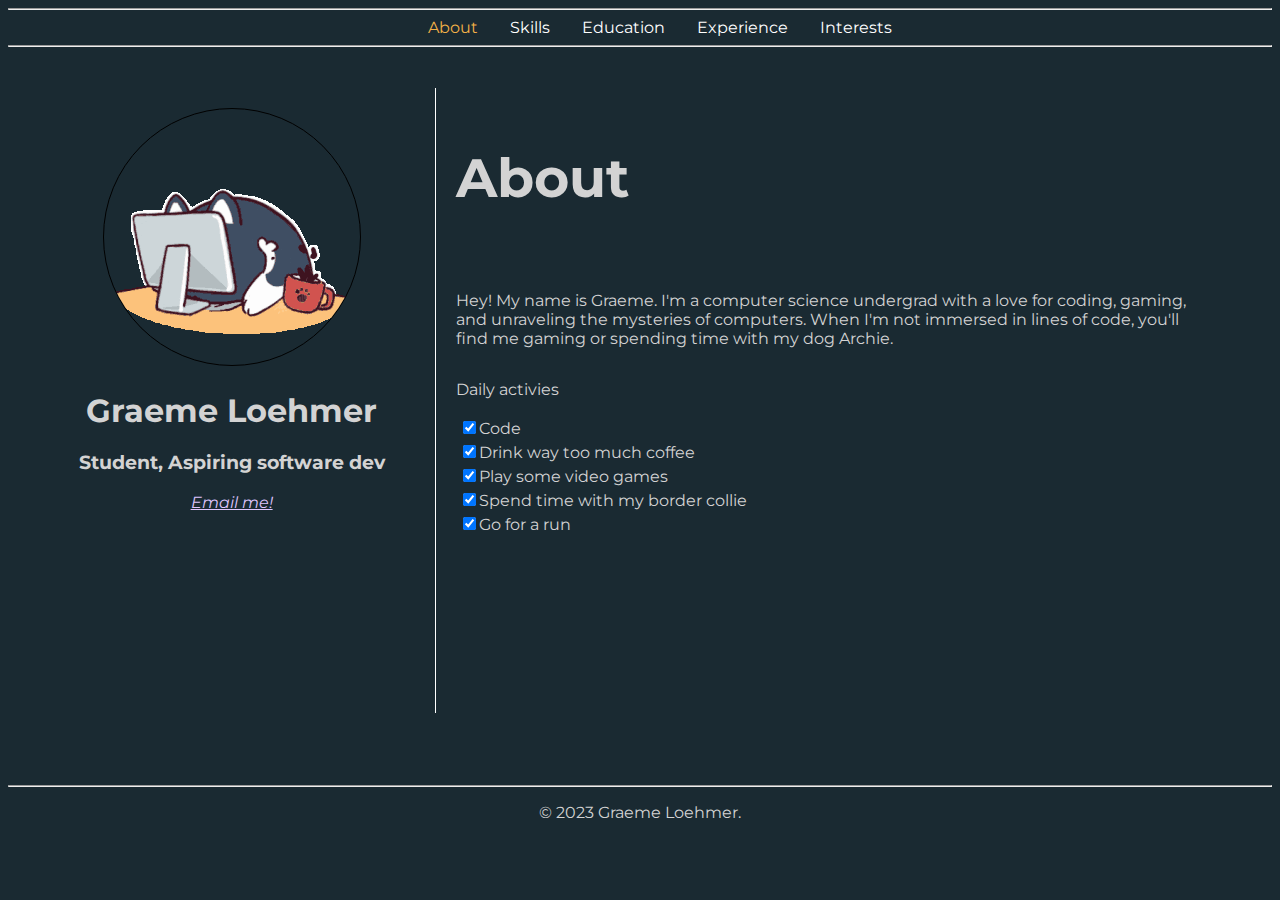
<file: index.html>
<!DOCTYPE html>
<html lang="en">
  <head>
    <meta charset="UTF-8" />
    <meta name="viewport" content="width=device-width, initial-scale=1.0" />
    <title>About</title>
    <link rel="stylesheet" href="style.css" />
  </head>
  <body id="home">
    <header>
      <hr class="hr1" />
      <div class="navBar">
        <ul class="links">
          <li><a id="navHome" href="index.html">About</a></li>
          <li><a id="navSkills" href="skills.html">Skills</a></li>
          <li><a id="navEdu" href="education.html">Education</a></li>
          <li><a id="navExper" href="experience.html">Experience</a></li>
          <li><a id="navInter" href="interests.html">Interests</a></li>
        </ul>
      </div>
      <hr class="hr1" />
    </header>
    <section class="container">
      <section class="basicInfo">
        <div class="info">
          <div class="photo">
            <img src="/img/angry-2498_256.gif" alt="gif" />
          </div>
          <div class="myName">
            <h1>Graeme Loehmer</h1>
          </div>
          <div class="attribute">
            <h3>Student, Aspiring software dev</h3>
          </div>
          <address>
            <a href="mailto:graeme.loehmer@gmail.com">Email me!</a>
          </address>
        </div>
      </section>
      <section class="about">
        <div class="aboutTitle">
          <h1>About</h1>
        </div>
        <div class="aboutMe">
          <p>
            Hey! My name is Graeme. I'm a computer science undergrad with a love
            for coding, gaming, and unraveling the mysteries of computers. When
            I'm not immersed in lines of code, you'll find me gaming or spending
            time with my dog Archie.
          </p>
        </div>
        <div class="checkbox">
          <table>
            <tbody>
              <p>Daily activies</p>
              <tr>
                <td><input type="checkbox" checked />Code</td>
              </tr>
              <tr>
                <td>
                  <input type="checkbox" checked />Drink way too much coffee
                </td>
              </tr>
              <tr>
                <td><input type="checkbox" checked />Play some video games</td>
              </tr>
              <tr>
                <td>
                  <input type="checkbox" checked />Spend time with my border
                  collie
                </td>
              </tr>
              <tr>
                <td><input type="checkbox" checked />Go for a run</td>
              </tr>
            </tbody>
          </table>
        </div>
      </section>
    </section>
    <footer>
      <hr />
      <p>&copy; 2023 Graeme Loehmer.</p>
    </footer>
  </body>
</html>
</file>
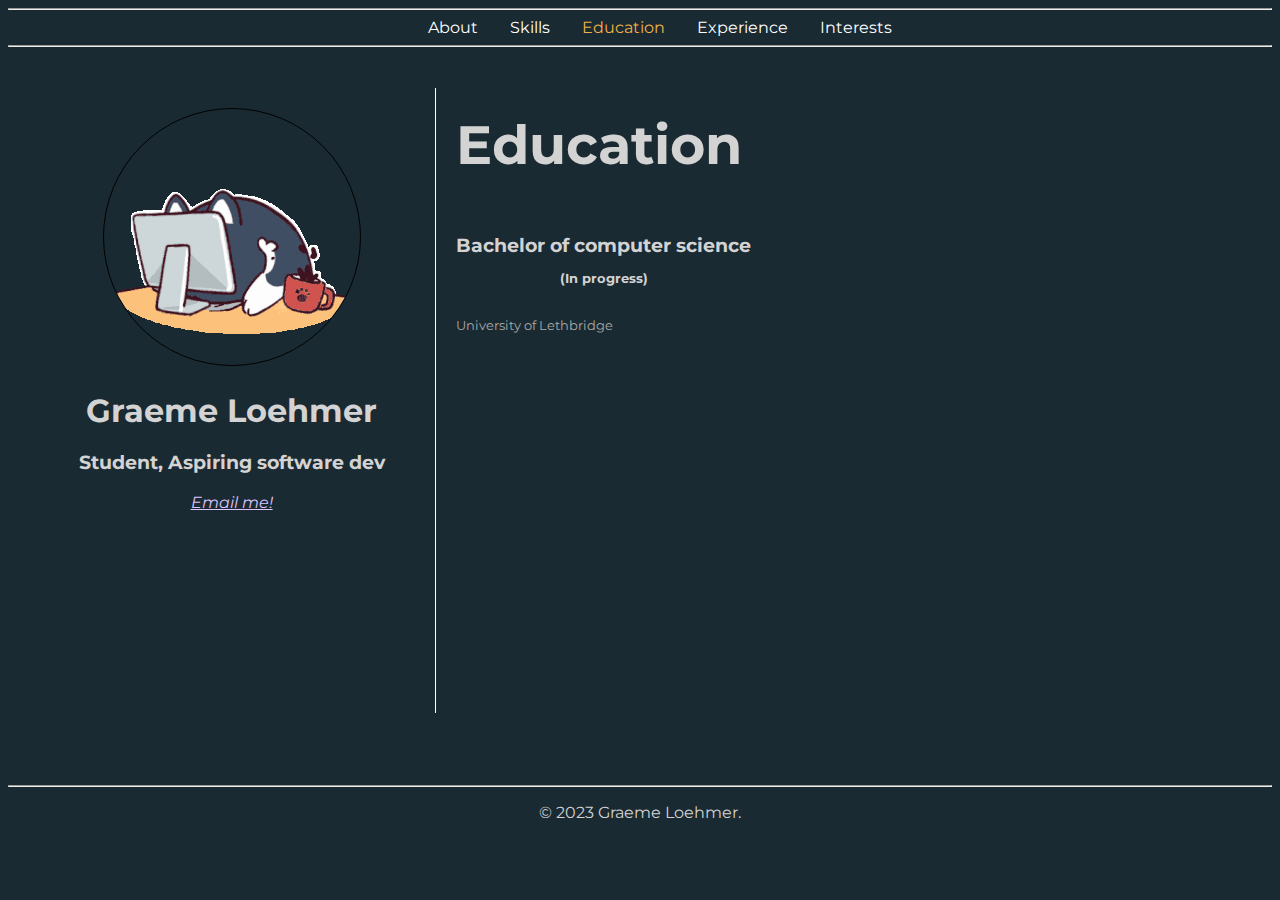
<file: education.html>
<!DOCTYPE html>
<html lang="en">
  <head>
    <meta charset="UTF-8" />
    <meta name="viewport" content="width=device-width, initial-scale=1.0" />
    <title>Education</title>
    <link rel="stylesheet" href="style.css" />
  </head>
  <body id="edu">
    <header>
      <hr class="hr1" />
      <div class="navBar">
        <ul class="links">
          <li><a id="navHome" href="index.html">About</a></li>
          <li><a id="navSkills" href="skills.html">Skills</a></li>
          <li><a id="navEdu" href="education.html">Education</a></li>
          <li><a id="navExper" href="experience.html">Experience</a></li>
          <li><a id="navInter" href="interests.html">Interests</a></li>
        </ul>
      </div>
      <hr class="hr1" />
    </header>
    <section class="container">
      <section class="basicInfo">
        <div class="info">
          <div class="photo">
            <img src="/img/angry-2498_256.gif" alt="gif" />
          </div>
          <div class="myName">
            <h1>Graeme Loehmer</h1>
          </div>
          <div class="attribute">
            <h3>Student, Aspiring software dev</h3>
          </div>
          <address>
            <a href="mailto:graeme.loehmer@gmail.com">Email me!</a>
          </address>
        </div>
      </section>
      <section class="edu">
        <div class="eduTitle">
          <h1>
            <h1>Education</h1>
          </h1>
        </div>
        <div class="edu1">
          <h3>
            Bachelor of computer science <br />
            <p>(In progress)</p>
          </h3>
          <br />
        </div>
        <div class="uni">
          <sub>University of Lethbridge</sub>
        </div>
      </section>
    </section>
    <footer>
      <hr />
      <p>&copy; 2023 Graeme Loehmer.</p>
    </footer>
  </body>
</html>
</file>
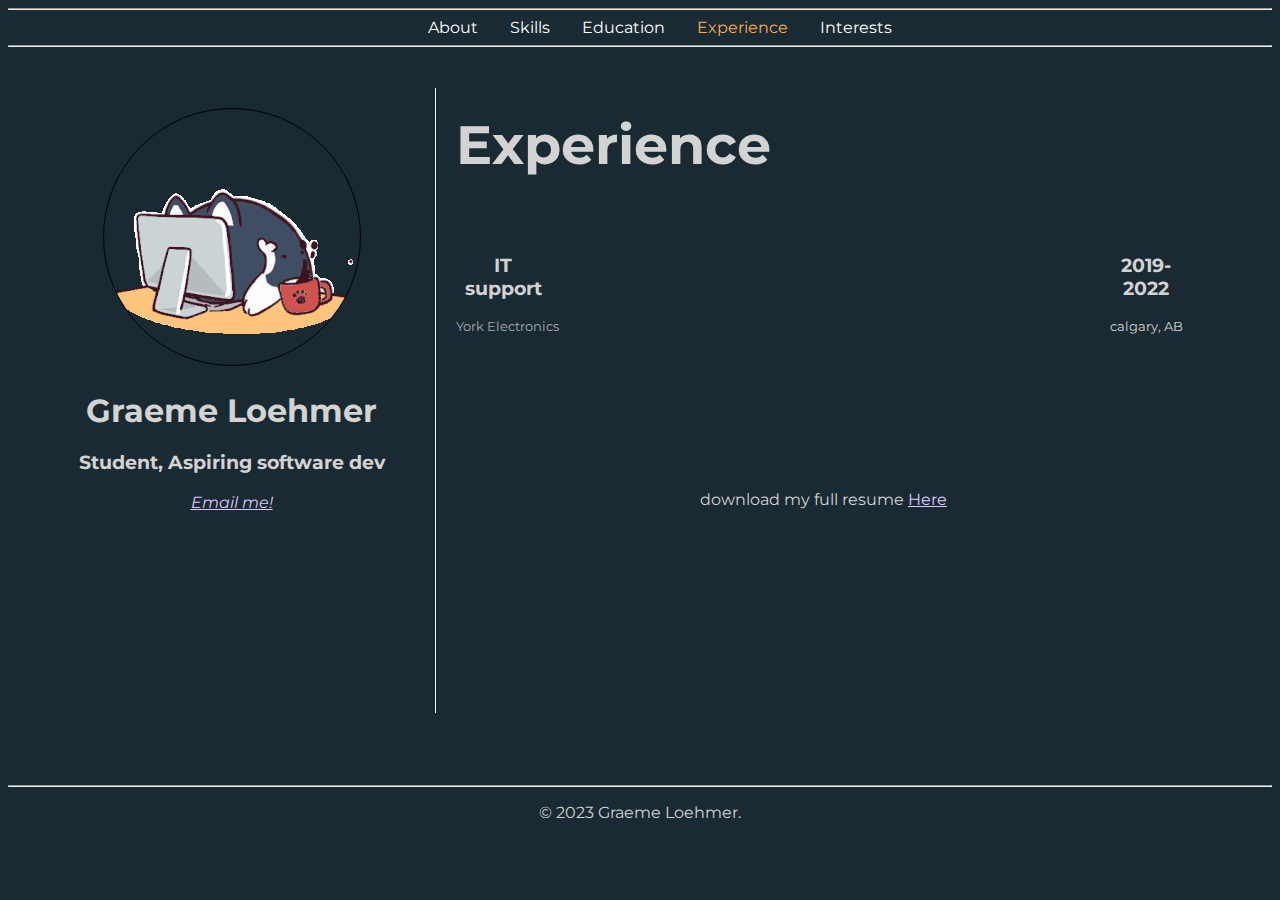
<file: experience.html>
<!DOCTYPE html>
<html lang="en">
  <head>
    <meta charset="UTF-8" />
    <meta name="viewport" content="width=device-width, initial-scale=1.0" />
    <title>Experience</title>
    <link rel="stylesheet" href="style.css" />
  </head>
  <body id="exper">
    <header>
      <hr class="hr1" />
      <nav class="navBar">
        <ul class="links">
          <li><a id="navHome" href="index.html">About</a></li>
          <li><a id="navSkills" href="skills.html">Skills</a></li>
          <li><a id="navEdu" href="education.html">Education</a></li>
          <li><a id="navExper" href="experience.html">Experience</a></li>
          <li><a id="navInter" href="interests.html">Interests</a></li>
        </ul>
      </nav>
      <hr />
    </header>
    <section class="container">
      <section class="basicInfo">
        <div class="info">
          <div class="photo">
            <img src="/img/angry-2498_256.gif" alt="gif" />
          </div>
          <div class="myName">
            <h1>Graeme Loehmer</h1>
          </div>
          <div class="attribute">
            <h3>Student, Aspiring software dev</h3>
          </div>
          <address>
            <a href="mailto:graeme.loehmer@gmail.com">Email me!</a>
          </address>
        </div>
      </section>
      <section class="edu">
        <div class="experTitle">
          <h1>
            <h1>Experience</h1>
          </h1>
        </div>
        <section class="exp">
          <div class="role">
            <h3>IT support</h3>
            <h3>2019-2022</h3>
          </div>
          <div class="company">
            <sub>York Electronics</sub>
            <sub>calgary, AB</sub>
          </div>
          <div class="resume">
            <p>
              download my full resume
              <a href="resume/My resume.pdf" download>Here</a>
            </p>
          </div>
        </section>
      </section>
    </section>
    <footer>
      <hr />
      <p>&copy; 2023 Graeme Loehmer.</p>
    </footer>
  </body>
</html>
</file>
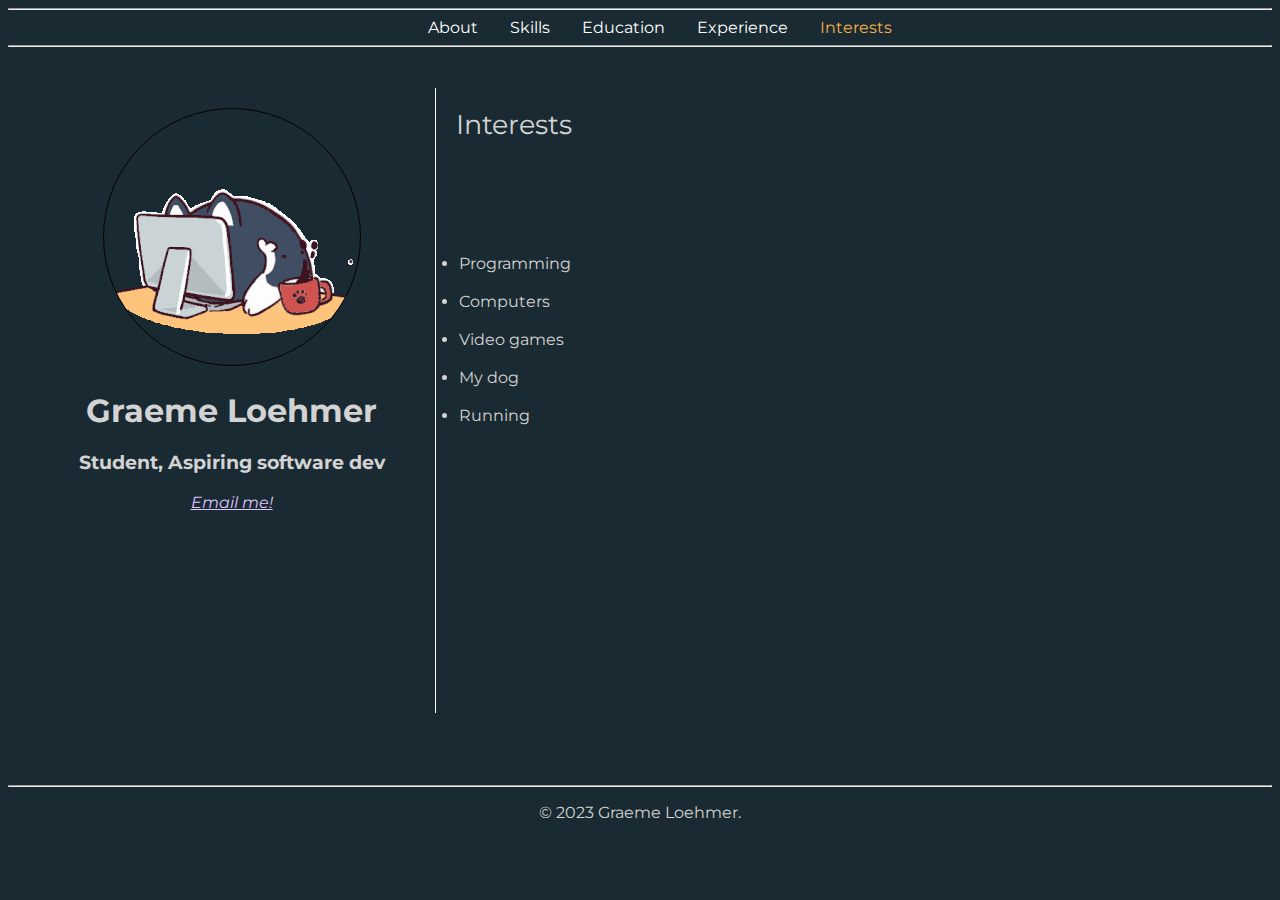
<file: interests.html>
<!DOCTYPE html>
<html lang="en">
  <head>
    <meta charset="UTF-8" />
    <meta name="viewport" content="width=device-width, initial-scale=1.0" />
    <title>Interests</title>
    <link rel="stylesheet" href="style.css" />
  </head>
  <body id="inter">
    <header>
      <hr class="hr1" />
      <div class="navBar">
        <ul class="links">
          <li><a id="navHome" href="index.html">About</a></li>
          <li><a id="navSkills" href="skills.html">Skills</a></li>
          <li><a id="navEdu" href="education.html">Education</a></li>
          <li><a id="navExper" href="experience.html">Experience</a></li>
          <li><a id="navInter" href="interests.html">Interests</a></li>
        </ul>
      </div>
      <hr class="hr1" />
    </header>
    <section class="container">
      <section class="basicInfo">
        <div class="info">
          <div class="photo">
            <img src="/img/angry-2498_256.gif" alt="gif" />
          </div>
          <div class="myName">
            <h1>Graeme Loehmer</h1>
          </div>
          <div class="attribute">
            <h3>Student, Aspiring software dev</h3>
          </div>
          <address>
            <a href="mailto:graeme.loehmer@gmail.com">Email me!</a>
          </address>
        </div>
      </section>
      <section class="interests">
        <div class="interTitle">Interests</div>
        <div class="myInter">
          <table>
            <tbody>
              <tr>
                <td>
                  <li>Programming</li>
                </td>
              </tr>
              <tr>
                <td>
                  <li>Computers</li>
                </td>
              </tr>
              <tr>
                <td>
                  <li>Video games</li>
                </td>
              </tr>
              <tr>
                <td>
                  <li>My dog</li>
                </td>
              </tr>
              <tr>
                <td>
                  <li>Running</li>
                </td>
              </tr>
            </tbody>
          </table>
        </div>
      </section>
    </section>
    <footer>
      <hr />
      <p>&copy; 2023 Graeme Loehmer.</p>
    </footer>
  </body>
</html>
</file>
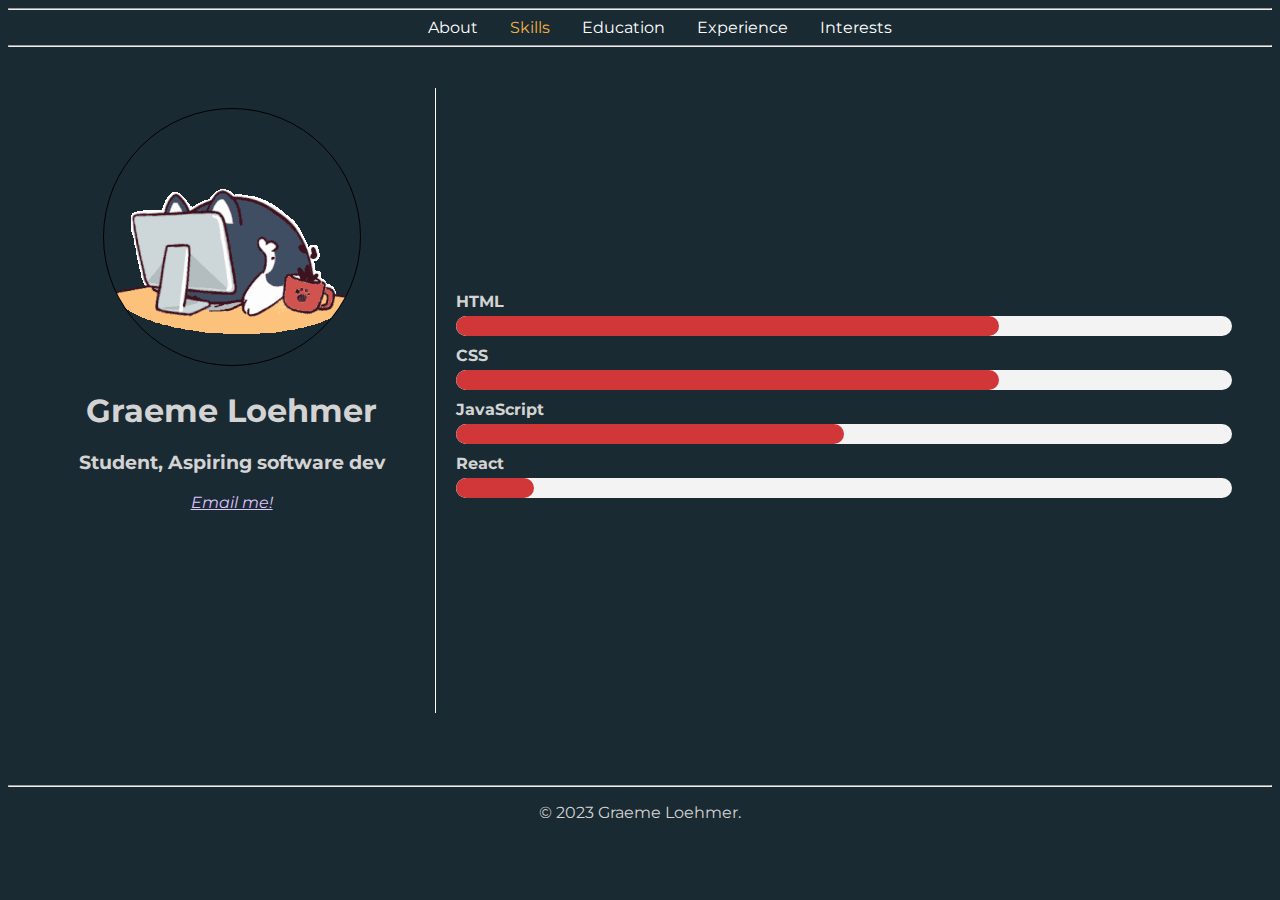
<file: skills.html>
<!DOCTYPE html>
<html lang="en">
  <head>
    <meta charset="UTF-8" />
    <meta name="viewport" content="width=device-width, initial-scale=1.0" />
    <title>Skills</title>
    <link rel="stylesheet" href="style.css" />
    <style></style>
  </head>

  <body id="skills">
    <header>
      <hr class="hr1" />
      <div class="navBar">
        <ul class="links">
          <li><a id="navHome" href="index.html">About</a></li>
          <li><a id="navSkills" href="skills.html">Skills</a></li>
          <li><a id="navEdu" href="education.html">Education</a></li>
          <li><a id="navExper" href="experience.html">Experience</a></li>
          <li><a id="navInter" href="interests.html">Interests</a></li>
        </ul>
      </div>
    </header>
    <hr />
    <section class="container">
      <section class="basicInfo">
        <div class="info">
          <div class="photo">
            <img src="/img/angry-2498_256.gif" alt="Gif of Graeme Loehmer" />
          </div>
          <div class="myName">
            <h1>Graeme Loehmer</h1>
          </div>
          <div class="attribute">
            <h3>Student, Aspiring software dev</h3>
          </div>
          <address>
            <a href="mailto:graeme.loehmer@gmail.com">Email me!</a>
          </address>
        </div>
      </section>
      <section class="skillPage">
        <div class="progBar">
          <div class="skillName">HTML</div>
          <div class="skillBar">
            <div class="skillPer" style="width: 70%"></div>
          </div>
        </div>
        <div class="progBar">
          <div class="skillName">CSS</div>
          <div class="skillBar">
            <div class="skillPer" style="width: 70%"></div>
          </div>
        </div>
        <div class="progBar">
          <div class="skillName">JavaScript</div>
          <div class="skillBar">
            <div class="skillPer" style="width: 50%"></div>
          </div>
        </div>
        <div class="progBar">
          <div class="skillName">React</div>
          <div class="skillBar">
            <div class="skillPer" style="width: 10%"></div>
          </div>
        </div>
      </section>
    </section>
    <footer>
      <hr />
      <p>&copy; 2023 Graeme Loehmer.</p>
    </footer>
  </body>
</html>
</file>
<file: style.css>
@import url('https://fonts.googleapis.com/css2?family=Montserrat:wght@600&display=swap');

:root {
  --dark-grey: #1a2a32;
  --bright-pink: #ff6978;
  --turquoise: #3cc4bf;
  --yellow: #f2b147;
  --light-grey: #d3d3d3;
  --glaucous: #647aa3;

  --light-lavender: #dfc5fe;
}

/* General styles */

@media screen and (max-width: 800px) {
}

img {
  flex: 1;
  border-radius: 50%;
  border: 1px solid black;
  overflow: hidden;
  max-width: 100%;
}

address a:link {
  text-decoration: dotted;
  color: var(--light-lavender);
}

/* List */
li {
  list-style: none;
}

/* Header links */
a {
  text-decoration: none;
  color: white;
  font-size: 1rem;
}

a:hover {
  color: var(--yellow);
}

/* Header */
header {
  position: relative;
}

.navBar {
  display: flex;
  align-items: center;
  justify-content: space-between;
  max-width: 100%;
}

.navBar .links {
  display: flex;
  margin: auto;
  gap: 2rem;
}

/* body */
body#home #navHome,
body#skills #navSkills,
body#edu #navEdu,
body#exper #navExper,
body#inter #navInter {
  color: #f2b147;
}

html,
body {
  height: 85%;
  background-color: var(--dark-grey);
  color: var(--light-grey);
  font-family: 'Montserrat', sans-serif;
  max-width: 100%;
}

/* footer */
footer {
  padding-top: 2rem;
}

footer p {
  display: flex;
  justify-content: center;
}

/* About page */
.container {
  display: flex;
  flex-direction: row;
  justify-content: space-around;
  height: 100%;
  max-width: 100%;
}

.basicInfo {
  display: flex;
  flex: 0 0 30%;
  padding: 20px;
  flex-direction: column;
  border-right: 1px solid white;
  align-items: center;
  text-align: center;
  height: 90%;
}

.basicInfo address {
  text-decoration: underline;
  color: var(--light-lavender);
}

.about {
  display: flex;
  flex: 0 0 60%;
  padding: 20px;
  flex-direction: column;

  height: 90%;
  width: 100%;
}

.aboutTitle {
  display: flex;
  justify-content: flex-start;
  width: 100%;
  font-size: 1.7em;
}

.aboutMe {
  display: flex;
  padding-top: 1.7em;
}

/* Skills Page */
.container {
  display: flex;
  justify-content: flex-start;
  align-items: center;
  padding: 20px;
}

.infoSkills {
  flex: 0 0 30%;
  padding: 20px;
  border-right: 1px solid #ccc;
  display: flex;
  flex-direction: column;
  align-items: center;
  text-align: center;
}

/* Skills */
.skillPage {
  flex: 1;
  padding: 20px;
}

.progBar {
  margin-bottom: 10px;
}

.skillName {
  font-weight: bold;
  margin-bottom: 5px;
}

.skillBar {
  width: 100%;
  height: 20px;
  background-color: #f3f3f3;
  border-radius: 10px;
  overflow: hidden;
}

.skillPer {
  height: 100%;
  width: 0;
  background-color: #d13639;
  border-radius: 10px;
}

/* edu page */
.edu {
  display: flex;
  flex: 0 0 60%;
  padding: 20px;
  flex-direction: column;
  align-items: center;
  text-align: center;
  height: 100%;
  width: 100%;
}

.eduTitle {
  display: flex;
  justify-content: flex-start;
  width: 100%;
  font-size: 1.7em;
}

.edu1 {
  display: flex;
  width: 100%;
}

.edu1 p {
  font-size: small;
}
.uni {
  display: flex;
  width: 100%;
  justify-content: flex-start;
  color: darkgrey;
}

/* experinece page */

.resume {
  color: var(--light-grey);
}

.resume a {
  color: var(--light-lavender);
  text-decoration: underline;
}

.experTitle {
  display: flex;
  justify-content: flex-start;
  width: 100%;
  font-size: 1.7em;
}

.exp {
  display: flex;
  flex: 0 0 60%;
  padding: 20px;
  flex-direction: column;
  align-items: center;
  text-align: center;
  height: 100%;
  width: 100%;
}

.role {
  display: flex;
  width: 100%;
}

.company {
  display: flex;
  width: 100%;
  height: 40%;
  width: 100%;
  color: darkgrey;
}

.role h3:nth-child(2) {
  display: flex;
  padding-left: 75%;
}

.company sub:nth-child(2) {
  display: flex;
  padding-left: 75%;
  color: var(--light-grey);
}

/* Interest page */

.interests {
  display: flex;
  flex: 0 0 60%;
  padding: 20px;
  flex-direction: column;
  align-items: center;
  text-align: center;
  height: 90%;
  width: 100%;
}

.interTitle {
  display: flex;
  justify-content: flex-start;
  width: 100%;
  font-size: 1.7em;
  padding-bottom: 80px;
}

.myInter {
  display: flex;
  text-align: left;
  align-content: center;
  width: 100%;
  padding: 30px;
}

.myInter li {
  list-style: disc;
  padding-bottom: 15px;
}
</file>
